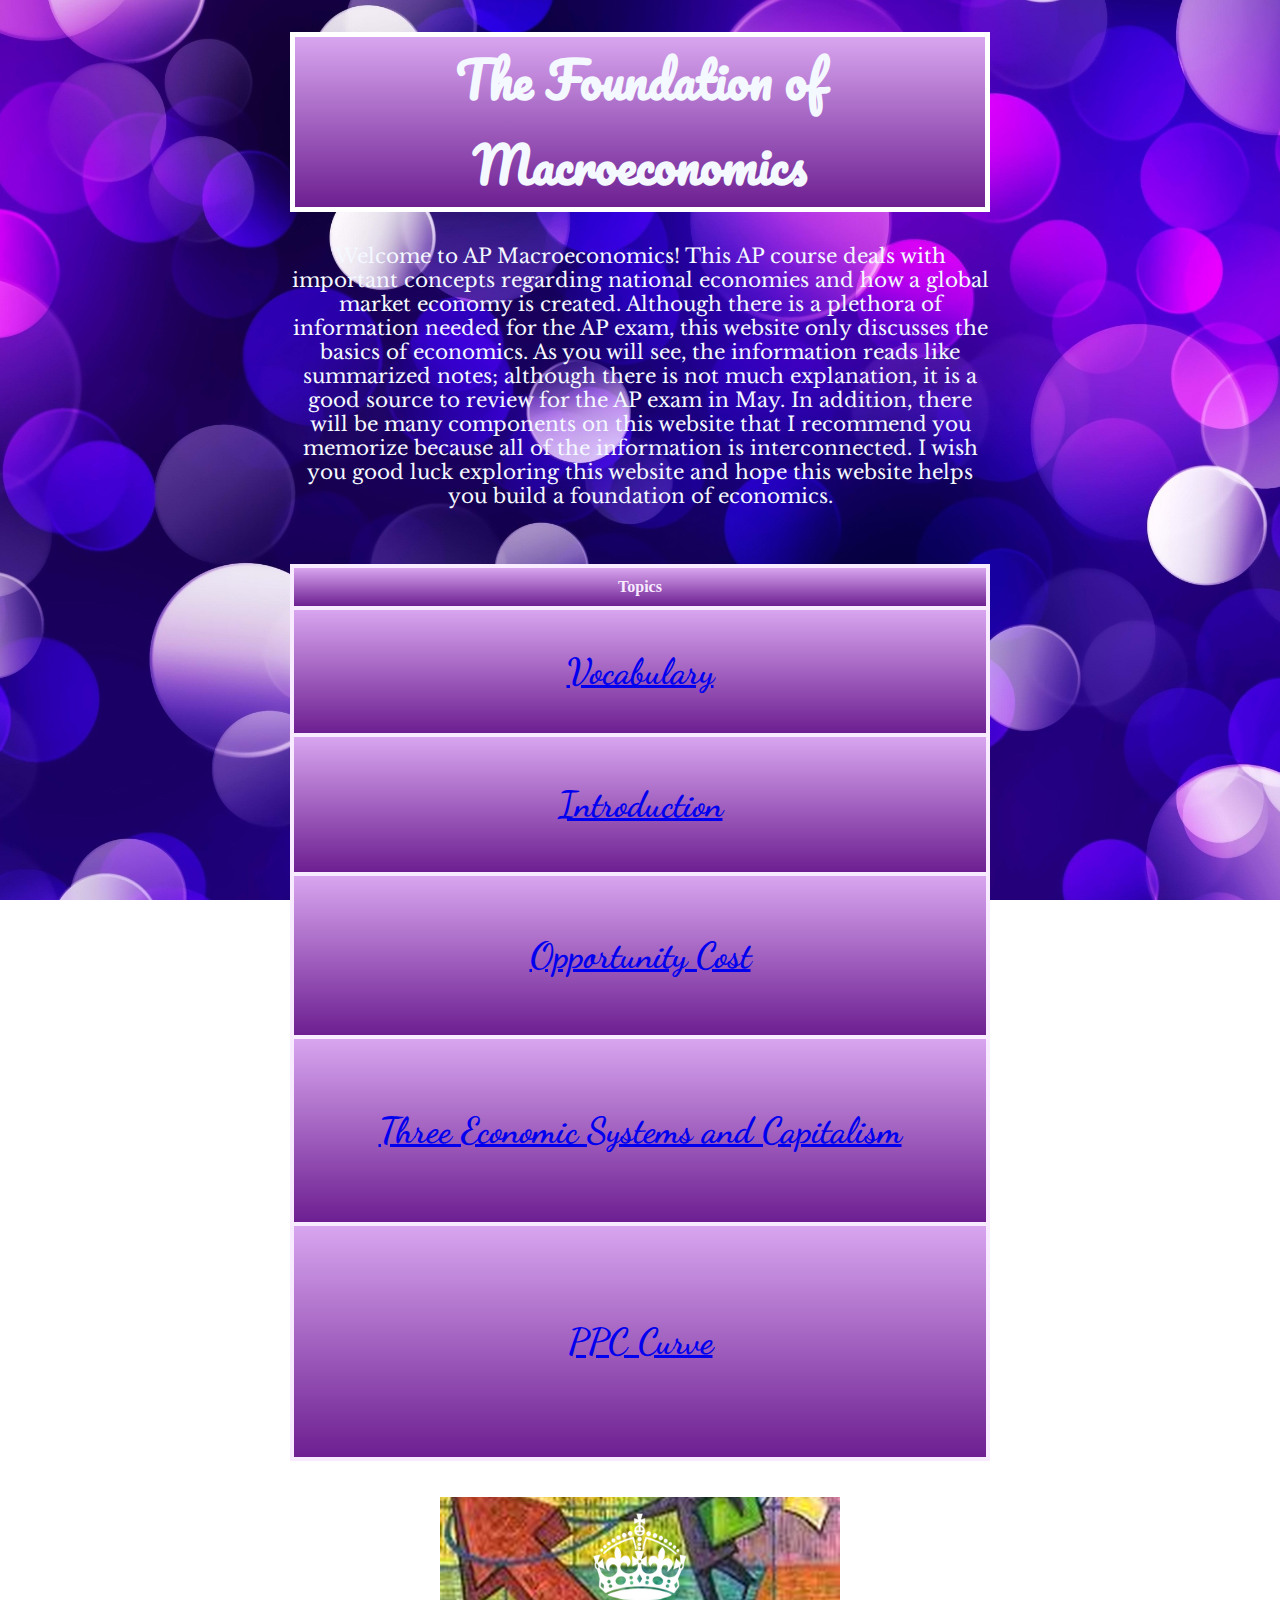
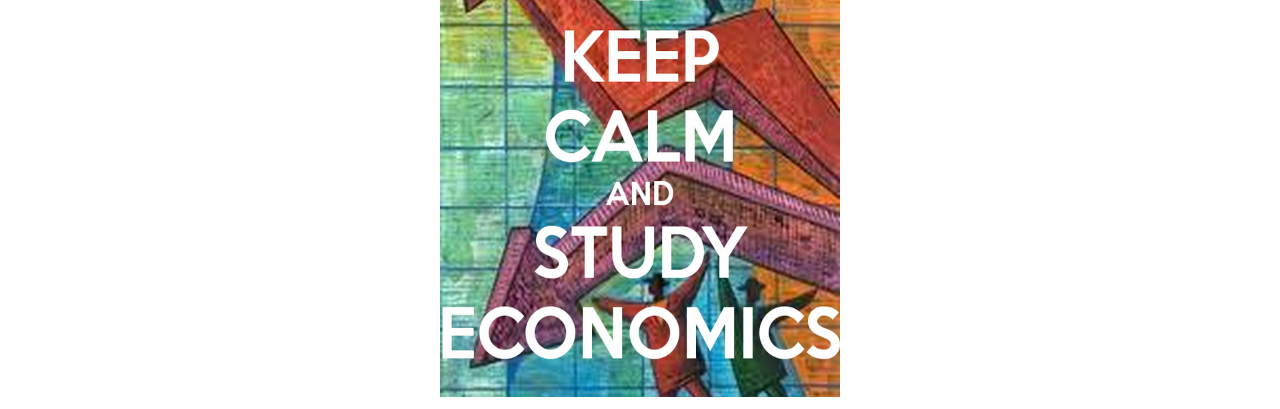
<file: index.html>
<!DOCTYPE html>

<html>
<head>
<title> Macroeconomics </title>
<link rel="stylesheet" href="main.css">
<link href="https://fonts.googleapis.com/css?family=Pacifico" rel="stylesheet"> 
<link href="https://fonts.googleapis.com/css?family=Dancing+Script" rel="stylesheet">
<link href="https://fonts.googleapis.com/css?family=Libre+Baskerville" rel="stylesheet">
<meta name="viewport" content="width=device-width, initial-scale=1"> 
</head>

<body>
<h1> The Foundation of Macroeconomics </h1>


<p>
Welcome to AP Macroeconomics! This AP course deals with important concepts regarding national economies and how a global market economy is created. Although there is a plethora of information needed for the AP exam, this website only discusses the basics of economics. As you will see, the information reads like summarized notes; although there is not much explanation, it is a good source to review for the AP exam in May. In addition, there will be many components on this website that I recommend you memorize because all of the information is interconnected. I wish you good luck exploring this website and hope this website helps you build a foundation of economics. 
</p>
 <br>
  <br>

 
<table>
  <tr>
    <th>Topics</th>
  </tr>
  <tr>
    <td><h2><a href="vocabulary.html">Vocabulary</a></h2></td>
  </tr>
  <tr>
    <td><h3><a href="introduction.html">Introduction</a></h3></td>
  </tr>
  <tr>
    <td><h4><a href="opportunitycost.html">Opportunity Cost</a></h4></td>
  </tr>
  <tr>
    <td><h5><a href="threeeconomicsystems.html">Three Economic Systems and Capitalism</a></h5></td>
  </tr>
  <tr>
  <td><h6><a href="productionpossibilitiescurve.html">PPC Curve</a><h6></td>
  </tr>  
</table>

  <br>
 <br>
<div>
<center><img src="keepcalm.png" alt="macroeconomics poster" style="width:400px; height:500px;"></center>
 </div>
 </body>
</html>
</file>
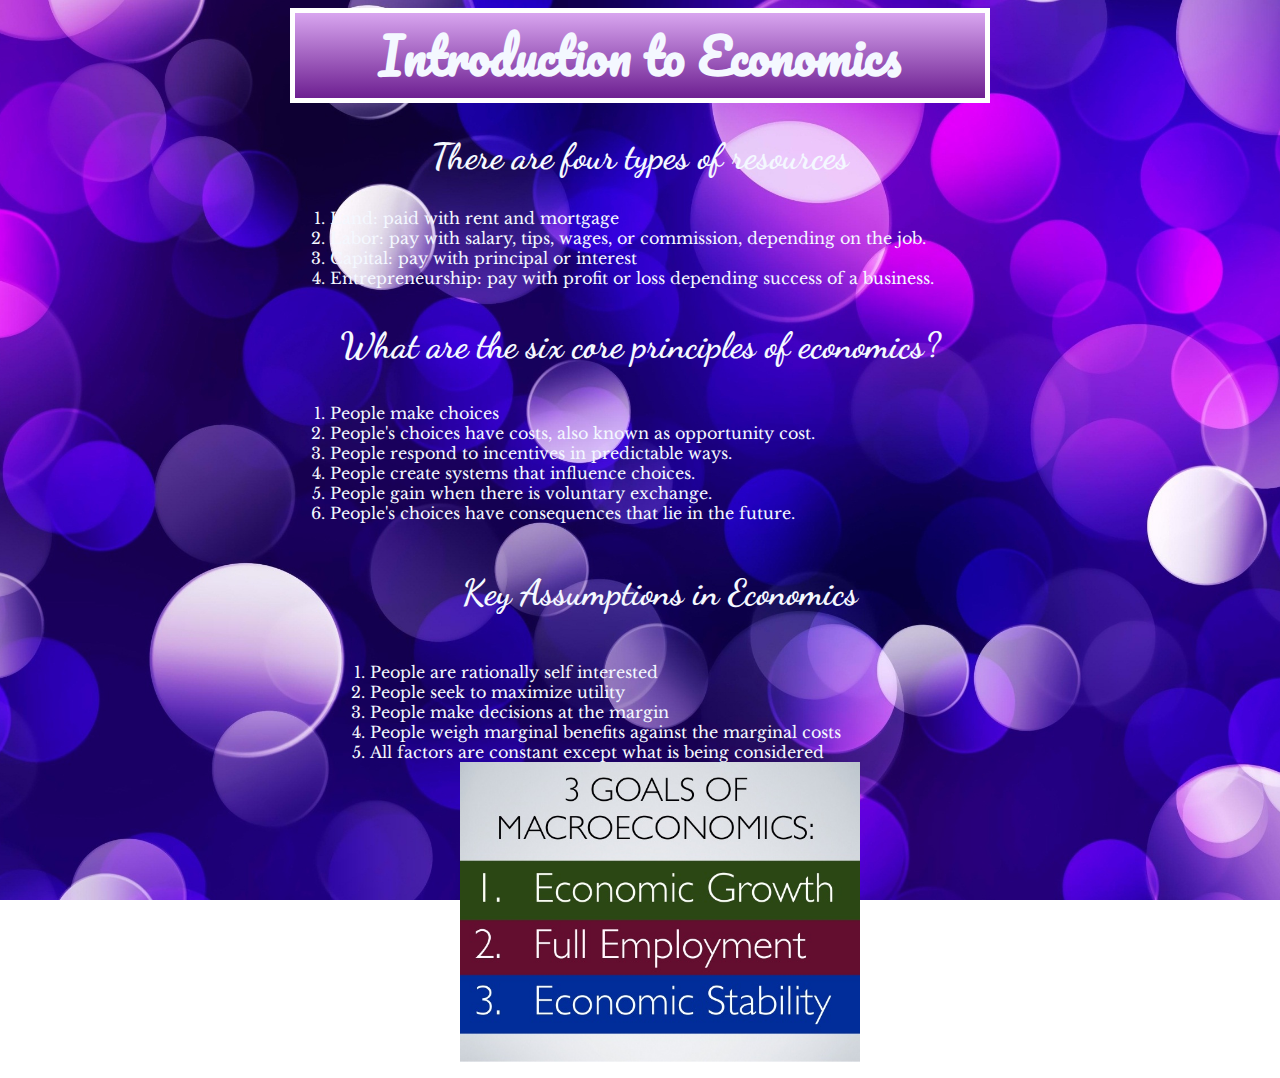
<file: introduction.html>
<html>
<head>
<title> Introduction to Economics </title>
<link rel="stylesheet" href="main.css">
<link href="https://fonts.googleapis.com/css?family=Pacifico" rel="stylesheet"> 
<link href="https://fonts.googleapis.com/css?family=Dancing+Script" rel="stylesheet">
<link href="https://fonts.googleapis.com/css?family=Libre+Baskerville" rel="stylesheet">
<meta name="viewport" content="width=device-width, initial-scale=1"> 
</head>

  <h1> Introduction to Economics </h1>
  <h2> There are four types of resources </h2>
  <ol>
    <li> Land: paid with rent and mortgage </li>
    <li> Labor: pay with salary, tips, wages, or commission, depending on the job. </li>
    <li> Capital: pay with principal or interest </li>
    <li> Entrepreneurship: pay with profit or loss depending success of a business. </li>
  </ol>

<h3> What are the six core principles of economics? </h3> 
  <ol>
    <li> People make choices </li>
    <li> People's choices have costs, also known as opportunity cost. </li>
    <li> People respond to incentives in predictable ways. </li>
    <li> People create systems that influence choices. </li>
    <li> People gain when there is voluntary exchange. </li>
    <li> People's choices have consequences that lie in the future. </li>

<h4> Key Assumptions in Economics </h4> 
  <ol>
    <li> People are rationally self interested </li>
    <li> People seek to maximize utility </li>
    <li> People make decisions at the margin </li>
    <li> People weigh marginal benefits against the marginal costs </li>
    <li> All factors are constant except what is being considered </li>
  </ol>


<center><img src="intromacro.jpg" alt="goals of macroeconomics" style="width:400px; height:300px;"></center>

 </body>
</html>
</file>
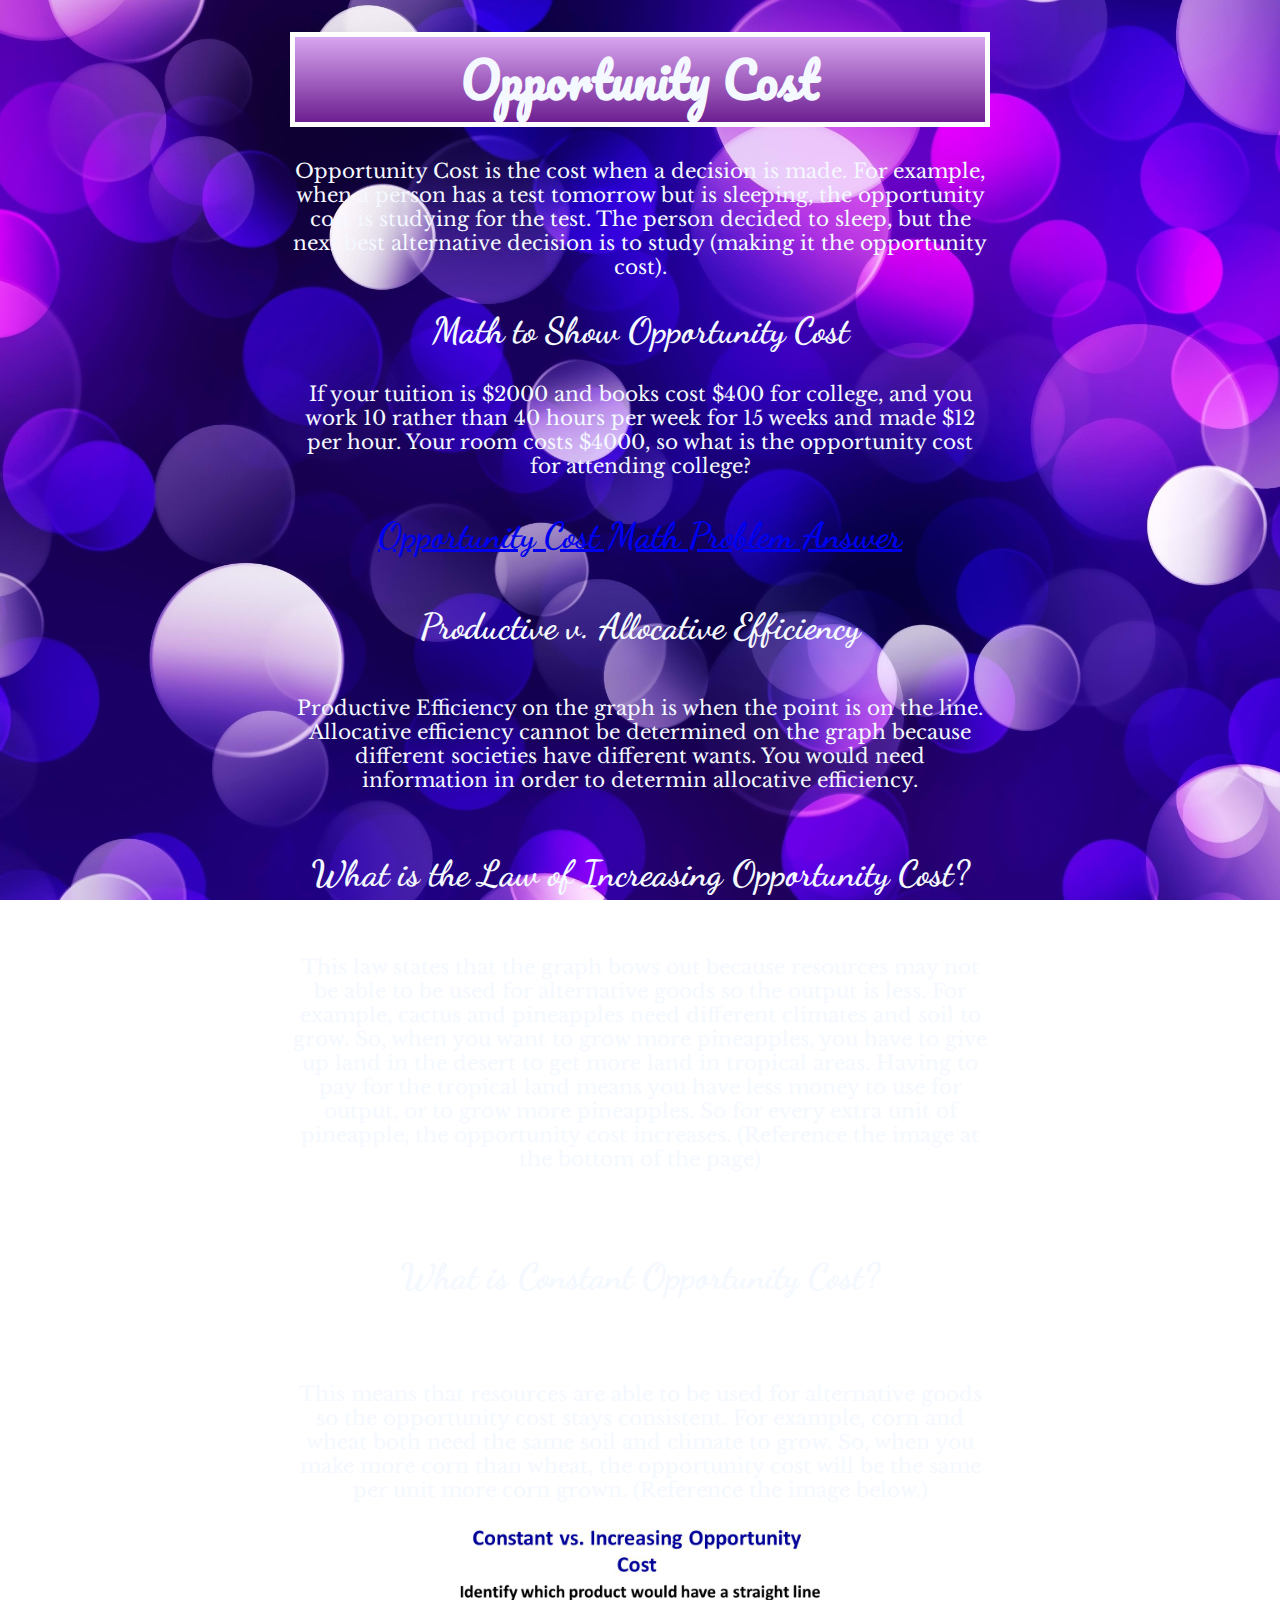
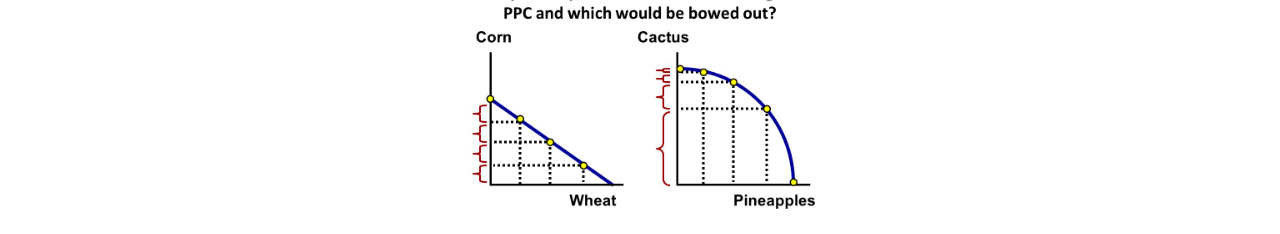
<file: opportunitycost.html>
<!DOCTYPE html>

<html>
<head>
<title> Opportunity Cost </title>
<link rel="stylesheet" href="main.css">
<link href="https://fonts.googleapis.com/css?family=Pacifico" rel="stylesheet"> 
<link href="https://fonts.googleapis.com/css?family=Dancing+Script" rel="stylesheet">
<link href="https://fonts.googleapis.com/css?family=Libre+Baskerville" rel="stylesheet">
<meta name="viewport" content="width=device-width, initial-scale=1"> 
</head>

<body>
<h1> Opportunity Cost </h1>

<p> Opportunity Cost is the cost when a decision is made. For example, when a person has a test tomorrow but is sleeping, the opportunity cost is studying for the test. The person decided to sleep, but the next best alternative decision is to study (making it the opportunity cost). </p>

<h2> Math to Show Opportunity Cost </h2>
<p> If your tuition is $2000 and books cost $400 for college, and you work 10 rather than 40 hours per week for 15 weeks and made $12 per  hour. Your room costs $4000, so what is the opportunity cost for attending college? </p>
<h3><a href="opportunitycostanswer.html">Opportunity Cost Math Problem Answer</a></h3>

<h4> Productive v. Allocative Efficiency </h4>
<p> Productive Efficiency on the graph is when the point is on the line. Allocative efficiency cannot be determined on the graph because different societies have different wants. You would need information in order to determin allocative efficiency. </p>

<h5> What is the Law of Increasing Opportunity Cost? </h5>
<p> This law states that the graph bows out because resources may not be able to be used for alternative goods so the output is less. For example, cactus and pineapples need different climates and soil to grow. So, when you want to grow more pineapples, you have to give up land in the desert to get more land in tropical areas. Having to pay for the tropical land means you have less money to use for output, or to grow more pineapples. So for every extra unit of pineapple, the opportunity cost increases. (Reference the image at the bottom of the page) </p>

 <h6> What is Constant Opportunity Cost? </h6>
  <p> This means that resources are able to be used for alternative goods so the opportunity cost stays consistent. For example, corn and wheat both need the same soil and climate to grow. So, when you make more corn than wheat, the opportunity cost will be the same per unit more corn grown. (Reference the image below.) </p>


<center><img src="cactusgraph.jpg" alt="constant oc graph versus increasing oc graph" style="width:400px; height:300px;"></center>

 </body>
</html>
</file>
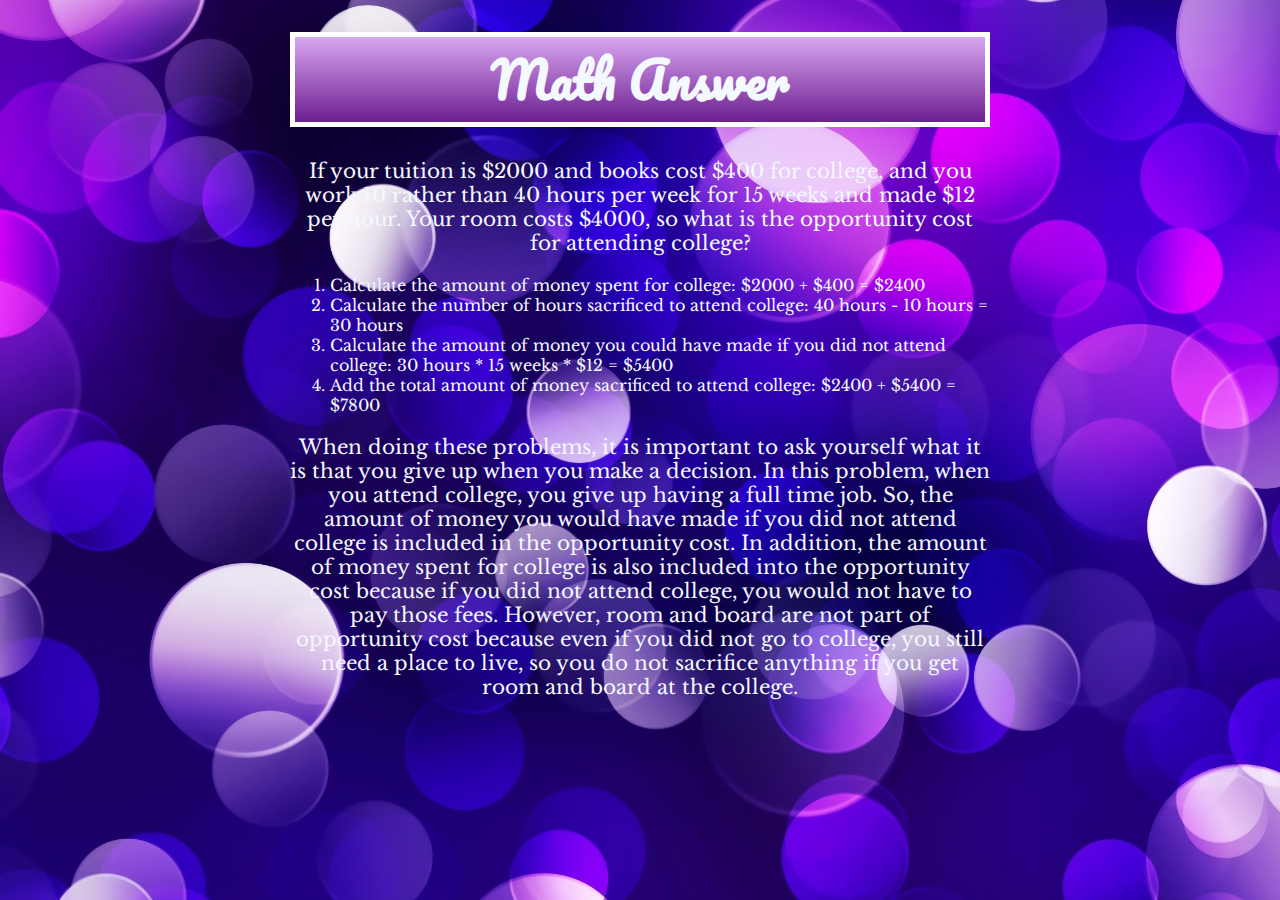
<file: opportunitycostanswer.html>
<!DOCTYPE html>

<html>
<head>
<title> Opportunity Cost </title>
<link rel="stylesheet" href="main.css">
<link href="https://fonts.googleapis.com/css?family=Pacifico" rel="stylesheet"> 
<link href="https://fonts.googleapis.com/css?family=Dancing+Script" rel="stylesheet">
<link href="https://fonts.googleapis.com/css?family=Libre+Baskerville" rel="stylesheet">
<meta name="viewport" content="width=device-width, initial-scale=1"> 
</head>
  
  <h1> Math Answer </h1>
  <p> If your tuition is $2000 and books cost $400 for college, and you work 10 rather than 40 hours per week for 15 weeks and made $12 per  hour. Your room costs $4000, so what is the opportunity cost for attending college?</p>
  
  
  
  <ol>
    <li> Calculate the amount of money spent for college: $2000 + $400 = $2400 </li>
    <li> Calculate the number of hours sacrificed to attend college: 40 hours - 10 hours = 30 hours </li>
    <li> Calculate the amount of money you could have made if you did not attend college: 30 hours * 15 weeks * $12 = $5400 </li>
    <li> Add the total amount of money sacrificed to attend college: $2400 + $5400 = $7800 </li>
  </ol>
  
  
   
  <p> When doing these problems, it is important to ask yourself what it is that you give up when you make a decision. In this problem, when you attend college, you give up having a full time job. So, the amount of money you would have made if you did not attend college is included in the opportunity cost. In addition, the amount of money spent for college is also included into the opportunity cost because if you did not attend college, you would not have to pay those fees. However, room and board are not part of opportunity cost because even if you did not go to college, you still need a place to live, so you do not sacrifice anything if you get room and board at the college. </p>

  </body>
</html>
</file>
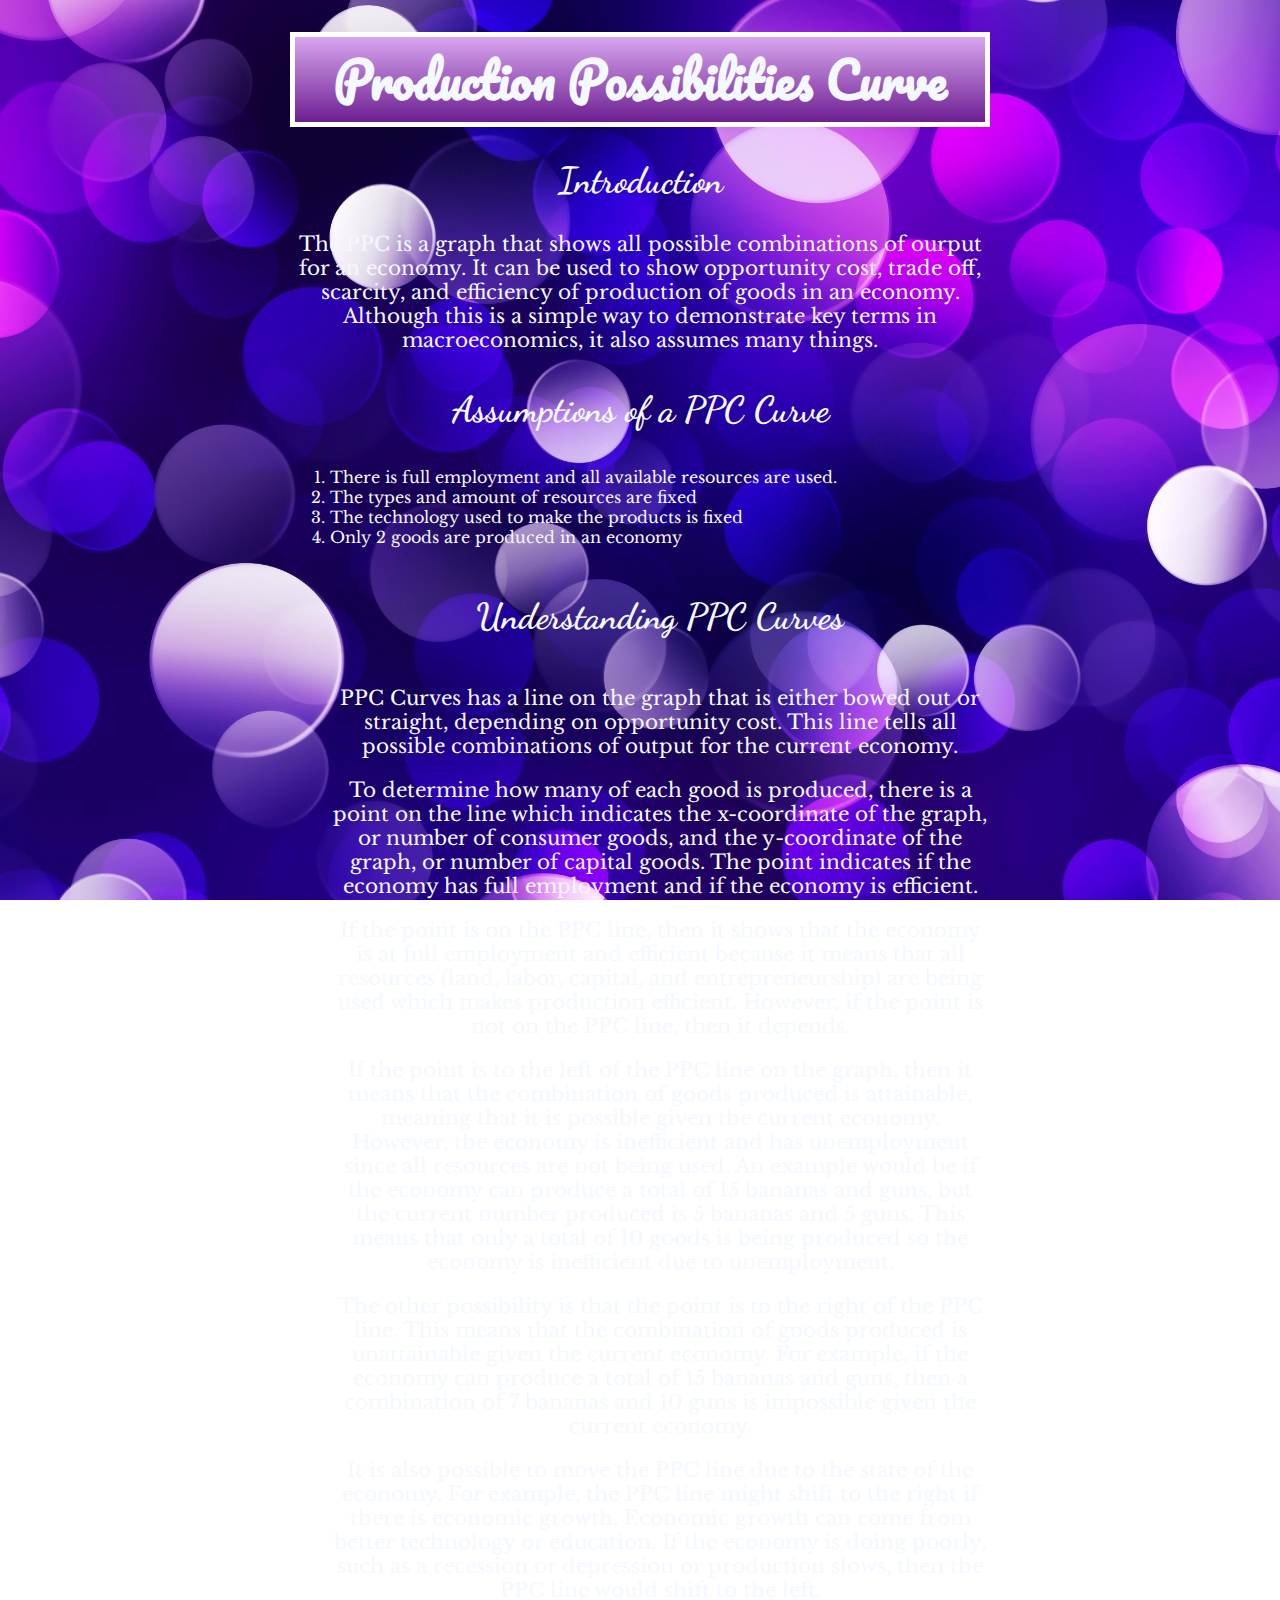
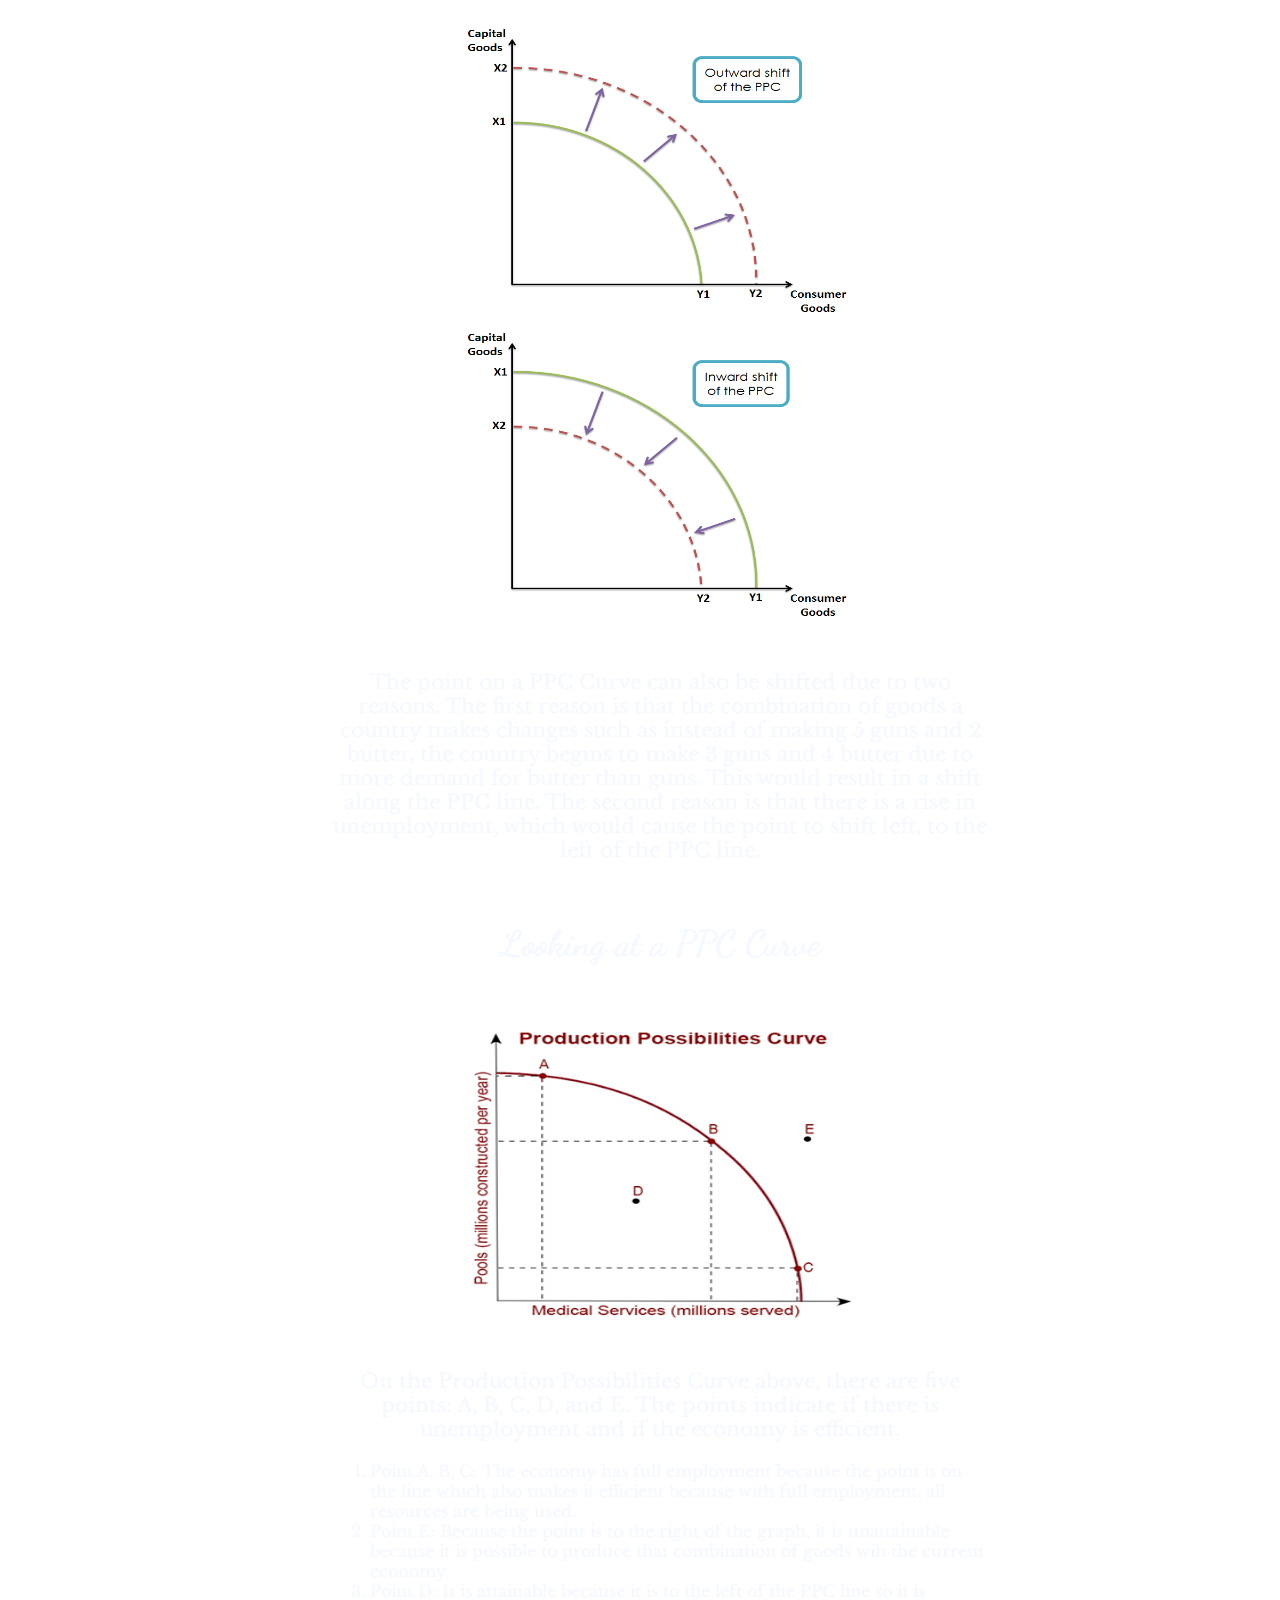
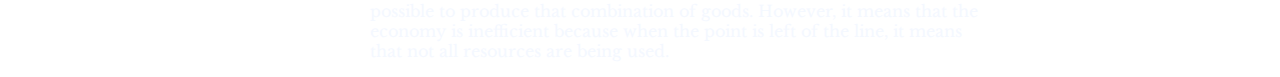
<file: productionpossibilitiescurve.html>
<!DOCTYPE html>

<html>
<head>
<title> Production Possibilites Curve </title>
<link rel="stylesheet" href="main.css">
<link href="https://fonts.googleapis.com/css?family=Pacifico" rel="stylesheet"> 
<link href="https://fonts.googleapis.com/css?family=Dancing+Script" rel="stylesheet">
<link href="https://fonts.googleapis.com/css?family=Libre+Baskerville" rel="stylesheet">
<meta name="viewport" content="width=device-width, initial-scale=1"> 
</head>

<body>
  <h1> Production Possibilities Curve </h1>
  <h2> Introduction </h2>
  <p> The PPC is a graph that shows all possible combinations of ourput for an economy. It can be used to show opportunity cost, trade off, scarcity, and efficiency of production of goods in an economy. Although this is a simple way to demonstrate key terms in macroeconomics, it also assumes many things. </p>
  
  <h3> Assumptions of a PPC Curve </h3>
    <ol>
      <li> There is full employment and all available resources are used. </li>
      <li> The types and amount of resources are fixed </li>
      <li> The technology used to make the products is fixed </li>
      <li> Only 2 goods are produced in an economy </li>
      
      
   <h4> Understanding PPC Curves </h4>
      <p> PPC Curves has a line on the graph that is either bowed out or straight, depending on opportunity cost. This line tells all possible combinations of output for the current economy. </p>
      <p> To determine how many of each good is produced, there is a point on the line which indicates the x-coordinate of the graph, or number of consumer goods, and the y-coordinate of the graph, or number of capital goods. The point indicates if the economy has full employment and if the economy is efficient. </p>
      <p> If the point is on the PPC line, then it shows that the economy is at full employment and efficient because it means that all resources (land, labor, capital, and entrepreneurship) are being used which makes production efficient. However, if the point is not on the PPC line, then it depends. </p>
      <p> If the point is to the left of the PPC line on the graph, then it means that the combination of goods produced is attainable, meaning that it is possible given the current economy. However, the economy is inefficient and has unemployment since all resources are not being used. An example would be if the economy can produce a total of 15 bananas and guns, but the current number produced is 5 bananas and 5 guns. This means that only a total of 10 goods is being produced so the economy is inefficient due to unemployment. </p>
      <p> The other possibility is that the point is to the right of the PPC line. This means that the combination of goods produced is unattainable given the current economy. For example, if the economy can produce a total of 15 bananas and guns, then a combination of 7 bananas and 10 guns is impossible given the current economy. </p>
      <p> It is also possible to move the PPC line due to the state of the economy. For example, the PPC line might shift to the right if there is economic growth. Economic growth can come from better technology or education. If the economy is doing poorly, such as a recession or depression or production slows, then the PPC line would shift to the left. </p> 
      

     <center><img src="ppcrightshift.png" alt="ppc curve shifting to the right" style="width:400px; height:300px;"></center>
     <center><img src="ppcleftshift.png" alt="ppc curve shifting to the left" style="width:400px; height:300px;"></center>

   
      <p>The point on a PPC Curve can also be shifted due to two reasons. The first reason is that the combination of goods a country makes changes such as instead of making 5 guns and 2 butter, the country begins to make 3 guns and 4 butter due to more demand for butter than guns. This would result in a shift along the PPC line. The second reason is that there is a rise in unemployment, which would cause the point to shift left, to the left of the PPC line. </p>
    
     <h5> Looking at a PPC Curve </h5>

      <center><img src="normalppc.jpg" alt="normal ppc curve" style="width:400px; height:300px;"></center>
      
  <p> On the Production Possibilities Curve above, there are five points: A, B, C, D, and E. The points indicate if there is unemployment and if the economy is efficient. </p> 
      <ol> 
        <li> Point A, B, C: The economy has full employment because the point is on the line which also makes it efficient because with full employment, all resources are being used. </li>
        <li> Point E: Because the point is to the right of the graph, it is unattainable because it is possible to produce that combination of goods wih the current economy. </li>
        <li> Point D: It is attainable because it is to the left of the PPC line so it is possible to produce that combination of goods. However, it means that the economy is inefficient because when the point is left of the line, it means that not all resources are being used. </li>
      </ol>

      </body>
  </html>
</file>
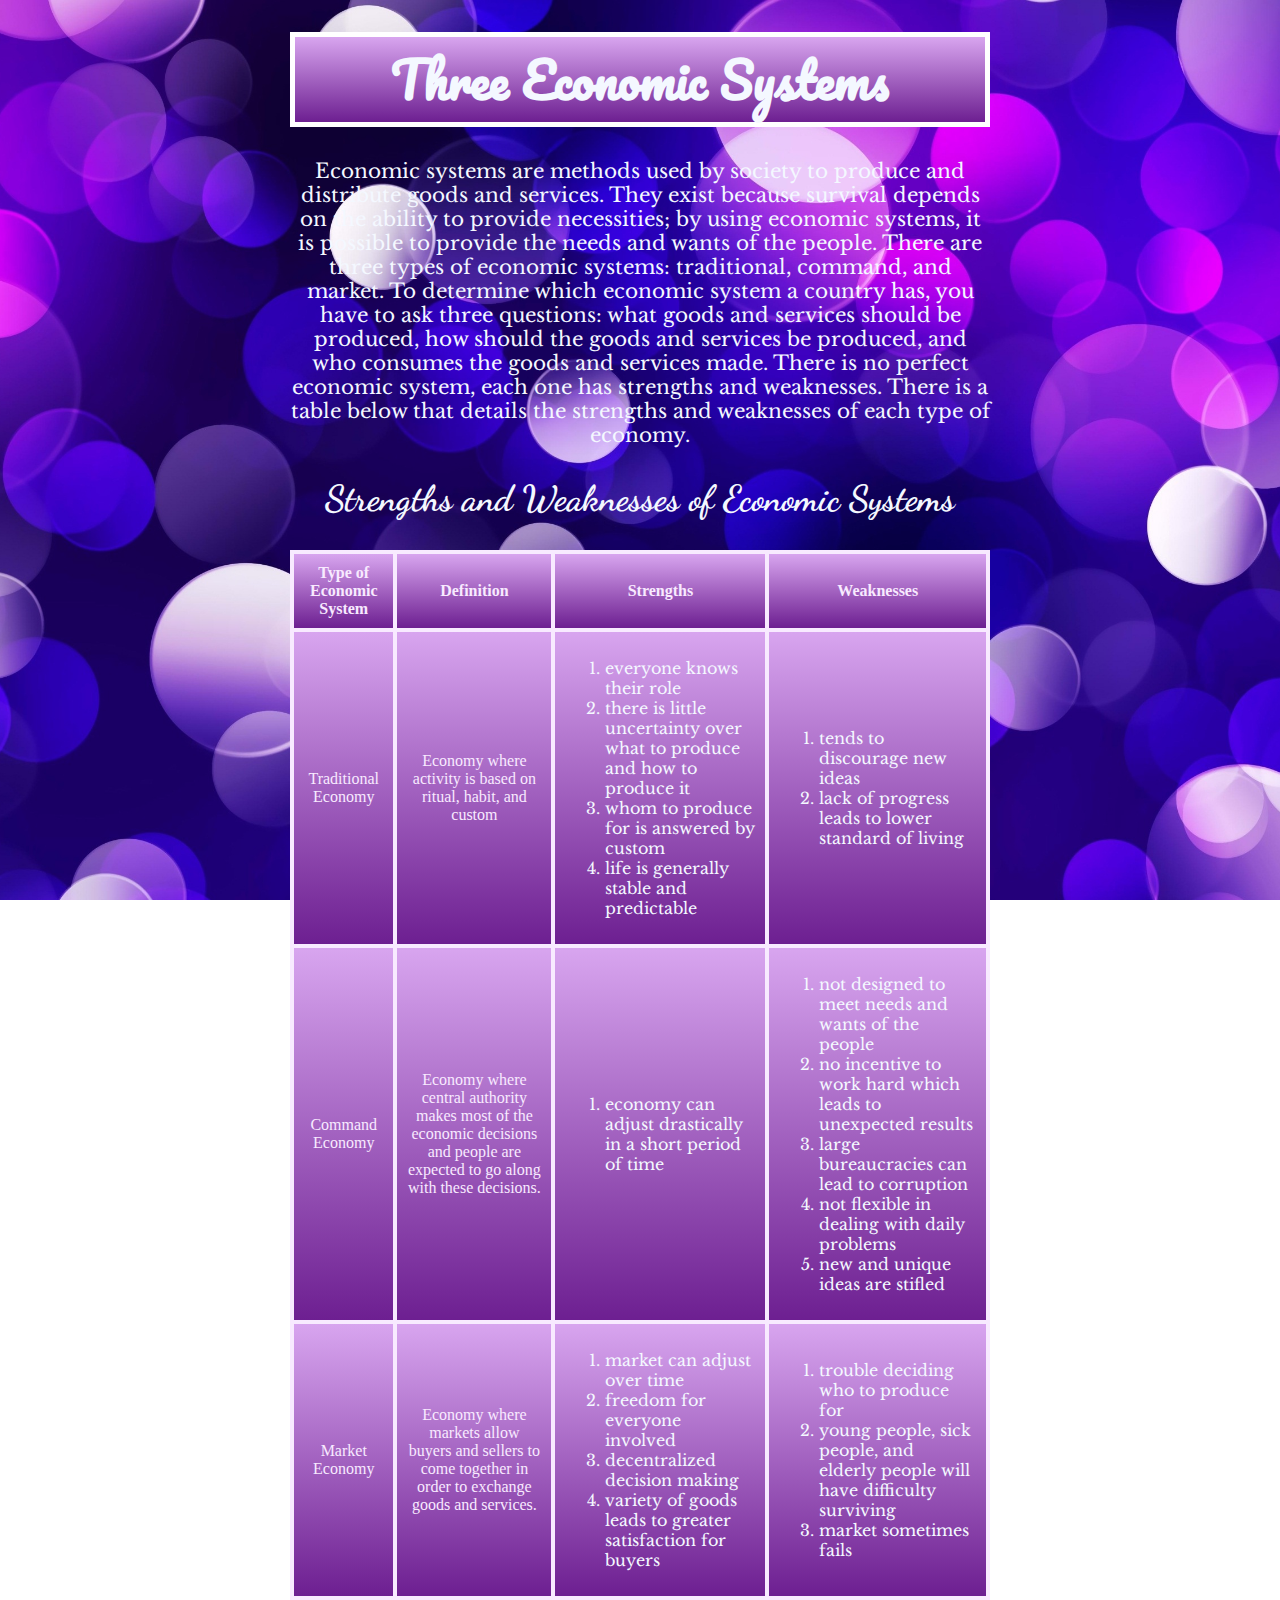
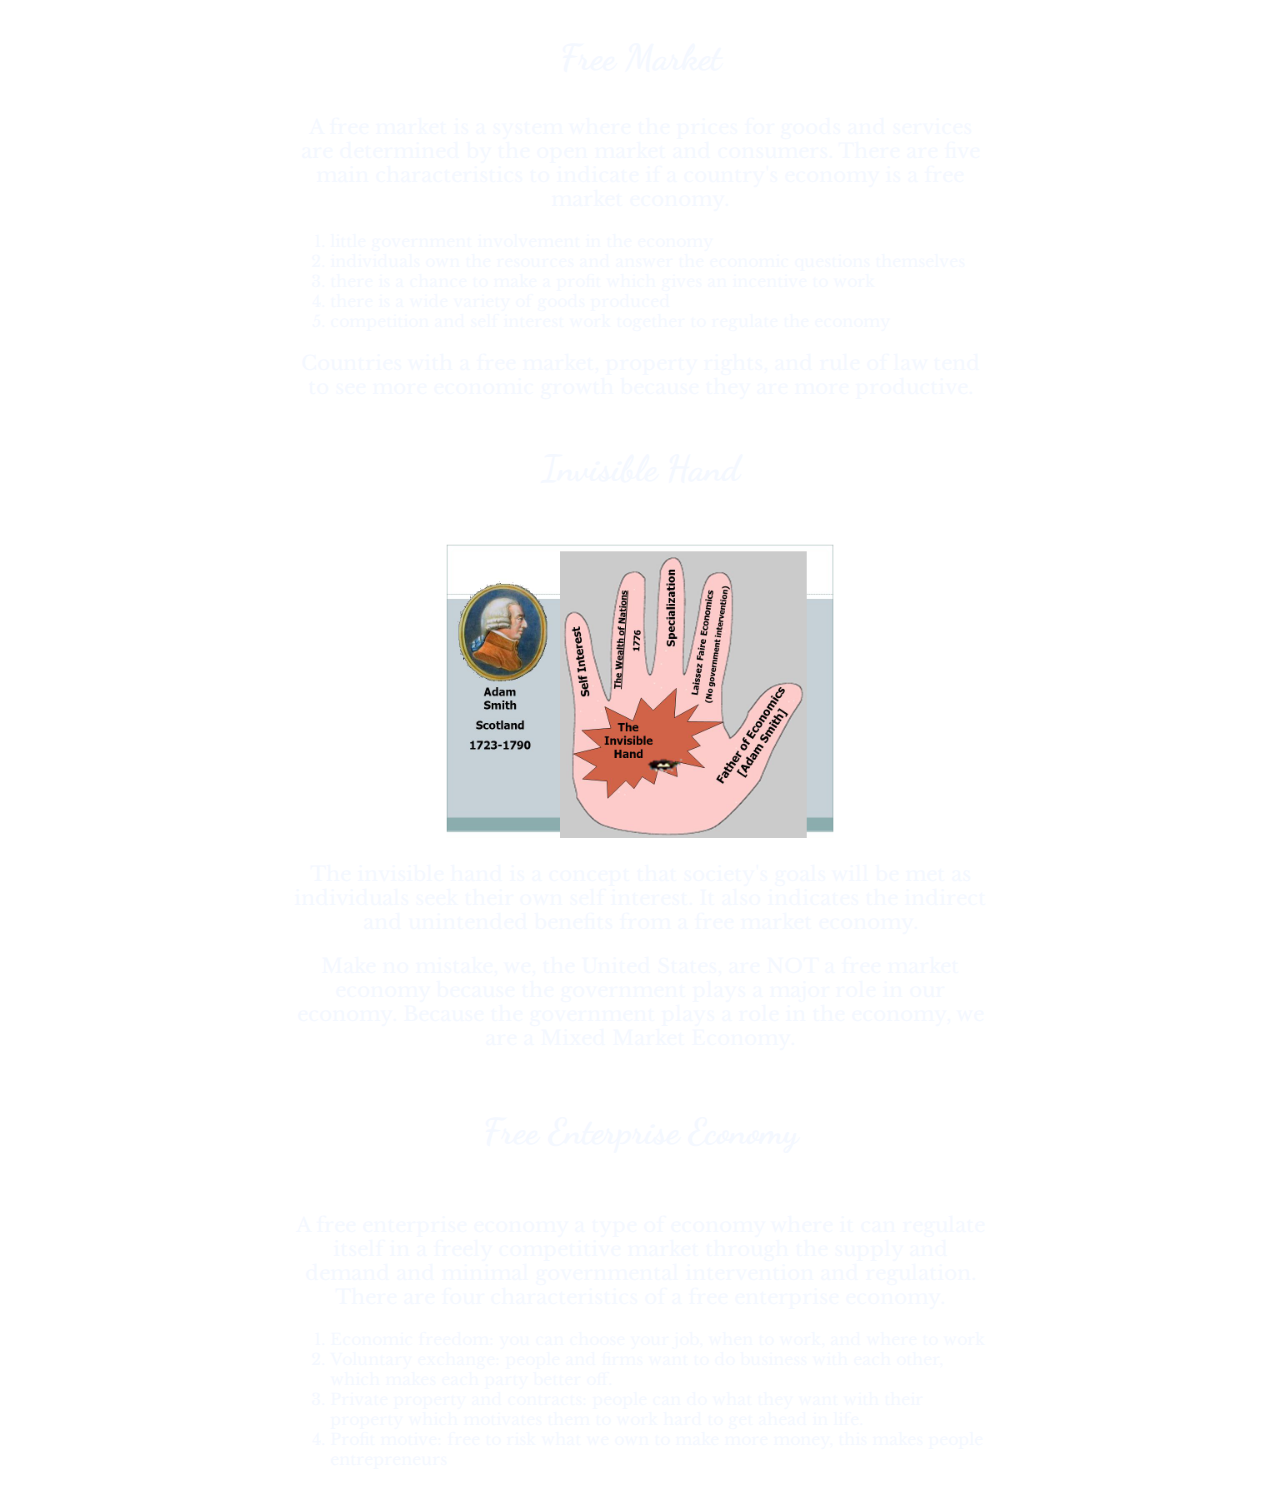
<file: threeeconomicsystems.html>
<!DOCTYPE html>

<html>
<head>
<title> Opportunity Cost </title>
<link rel="stylesheet" href="main.css">
<link href="https://fonts.googleapis.com/css?family=Pacifico" rel="stylesheet"> 
<link href="https://fonts.googleapis.com/css?family=Dancing+Script" rel="stylesheet">
<link href="https://fonts.googleapis.com/css?family=Libre+Baskerville" rel="stylesheet">
<meta name="viewport" content="width=device-width, initial-scale=1"> 
</head>

<body>
 <h1> Three Economic Systems </h1>
 <p> Economic systems are methods used by society to produce and distribute goods and services. They exist because survival depends on the ability to provide necessities; by using economic systems, it is possible to provide the needs and wants of the people. There are three types of economic systems: traditional, command, and market. To determine which economic system a country has, you have to ask three questions: what goods and services should be produced, how should the goods and services be produced, and who consumes the goods and services made. There is no perfect economic system, each one has strengths and weaknesses. There is a table below that details the strengths and weaknesses of each type of economy. </p>
 
 <h2> Strengths and Weaknesses of Economic Systems </h2> 
<div style="overflow-x:auto;">
<table>
  <tr>
    <th>Type of Economic System</th>
    <th>Definition</th>
    <th>Strengths</th>
    <th>Weaknesses</th>
  </tr>
  <tr>
    <td>Traditional Economy</td>
    <td>Economy where activity is based on ritual, habit, and custom</td>
    <td>
    <ol>
    <li> everyone knows their role </li>
    <li> there is little uncertainty over what to produce and how to produce it </li>
    <li> whom to produce for is answered by custom </li>
    <li> life is generally stable and predictable </li>
    </ol>
    </td>
    <td>
    <ol>
    <li> tends to discourage new ideas </li>
    <li> lack of progress leads to lower standard of living </li>
    </ol>
  </tr>
  <tr>
    <td>Command Economy</td>
    <td>Economy where central authority makes most of the economic decisions and people are expected to go along with these decisions.</td>
    <td>
    <ol>
    <li> economy can adjust drastically in a short period of time </li>
    </ol>
    </td>
    <td>
    <ol>
    <li> not designed to meet needs and wants of the people </li>
    <li> no incentive to work hard which leads to unexpected results </li>
    <li> large bureaucracies can lead to corruption </li>
    <li> not flexible in dealing with daily problems </li>
    <li> new and unique ideas are stifled </li>
  </tr>
  <tr>
    <td>Market Economy</td>
    <td>Economy where markets allow buyers and sellers to come together in order to exchange goods and services. </td>
    <td>
    <ol> 
    <li> market can adjust over time </li>
    <li> freedom for everyone involved </li>
    <li> decentralized decision making </li>
    <li> variety of goods leads to greater satisfaction for buyers </li>
    </ol>
    </td>
    <td>
    <ol> 
    <li> trouble deciding who to produce for </li>
    <li> young people, sick people, and elderly people will have difficulty surviving </li>
    <li> market sometimes fails </li>
    </ol>
    </td>
  </tr>
</table>
 </div>

 
    <h3> Free Market </h3>
    <p> A free market is a system where the prices for goods and services are determined by the open market and consumers. There are five main characteristics to indicate if a country's economy is a free market economy. </p> 
        <ol>
            <li> little government involvement in the economy </li>
            <li> individuals own the resources and answer the economic questions themselves </li>
            <li> there is a chance to make a profit which gives an incentive to work </li>
            <li> there is a wide variety of goods produced </li>
            <li> competition and self interest work together to regulate the economy </li>
    </ol>
     <p> Countries with a free market, property rights, and rule of law tend to see more economic growth because they are more productive. </p>
     
            <h4> Invisible Hand </h4>
            <center><img src="invisiblehand.jpg" alt="adam smith's invisible hand" style="width:400px; height:300px;"></center>
     <p> The invisible hand is a concept that society's goals will be met as individuals seek their own self interest. It also indicates the indirect and unintended benefits from a free market economy. </p>
            
            
     <p> Make no mistake, we, the United States, are NOT a free market economy because the government plays a major role in our economy. Because the government plays a role in the economy, we are a Mixed Market Economy. </p>  
            
            <h5> Free Enterprise Economy </h5>
            <p> A free enterprise economy a type of economy where it can regulate itself in a freely competitive market through the supply and demand and minimal governmental intervention and regulation. There are four characteristics of a free enterprise economy. </p> 
            <ol>
                <li> Economic freedom: you can choose your job, when to work, and where to work </li>
                <li> Voluntary exchange: people and firms want to do business with each other, which makes each party better off. </li>
                <li> Private property and contracts: people can do what they want with their property which motivates them to work hard to get ahead in life. </li>
                <li> Profit motive: free to risk what we own to make more money, this makes people entrepreneurs </li>
            </ol>
 

 </body>
 </html>
</file>
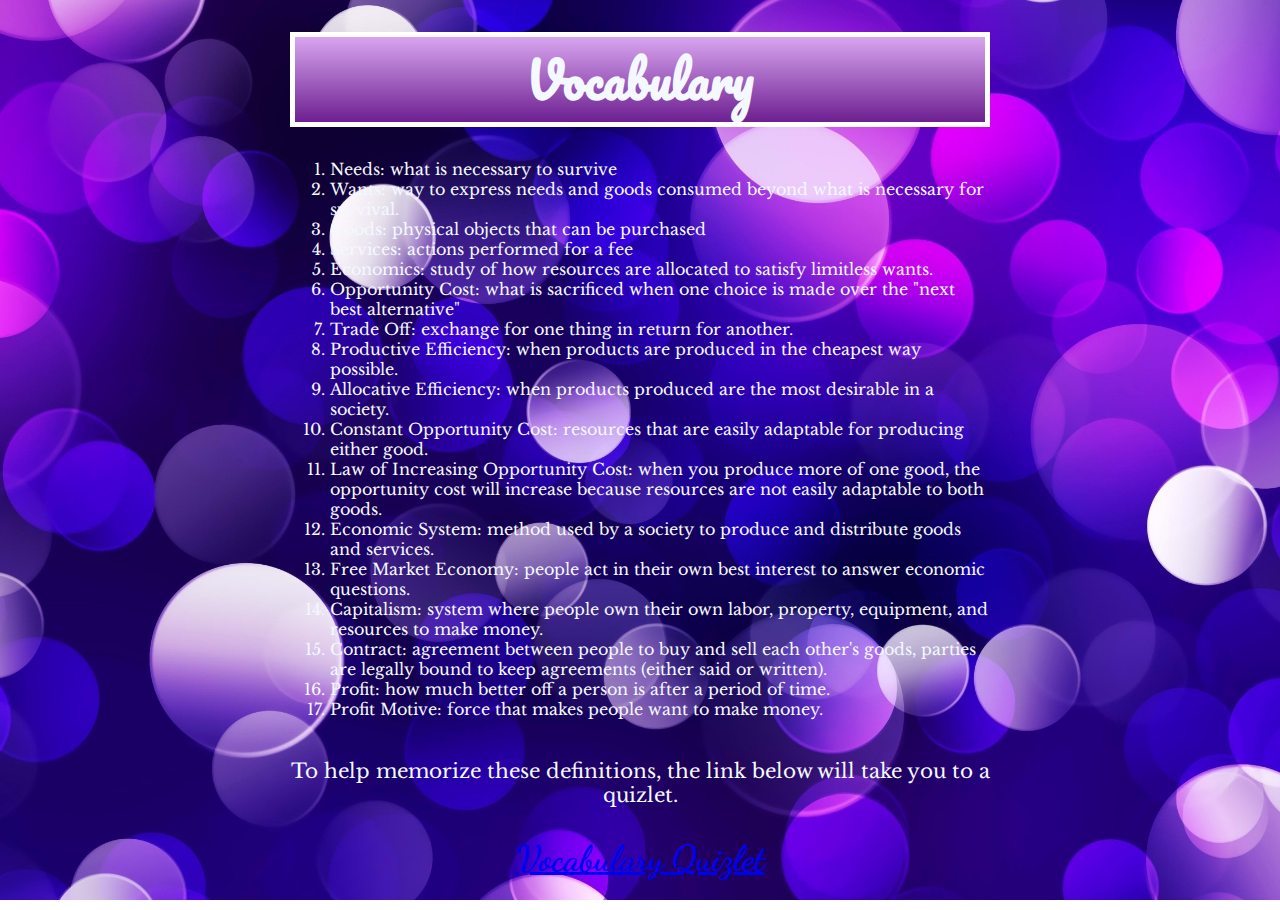
<file: vocabulary.html>
<!DOCTYPE html>

<html>
<head>
<title> Vocabulary </title>
<link rel="stylesheet" href="main.css">
<link href="https://fonts.googleapis.com/css?family=Pacifico" rel="stylesheet"> 
<link href="https://fonts.googleapis.com/css?family=Dancing+Script" rel="stylesheet">
<link href="https://fonts.googleapis.com/css?family=Libre+Baskerville" rel="stylesheet">
</head>

<body>
<h1> Vocabulary </h1>
<table>
<p>
  <ol>
    <li> Needs: what is necessary to survive </li>
    <li> Wants: way to express needs and goods consumed beyond what is necessary for survival. </li>
    <li> Goods: physical objects that can be purchased </li>
    <li> Services: actions performed for a fee </li>
    <li> Economics: study of how resources are allocated to satisfy limitless wants. </li>
    <li> Opportunity Cost: what is sacrificed when one choice is made over the "next best alternative" </li>
    <li> Trade Off: exchange for one thing in return for another. </li> 
    <li> Productive Efficiency: when products are produced in the cheapest way possible. </li> 
    <li> Allocative Efficiency: when products produced are the most desirable in a society. </li> 
    <li> Constant Opportunity Cost: resources that are easily adaptable for producing either good. </li> 
    <li> Law of Increasing Opportunity Cost: when you produce more of one good, the opportunity cost will increase because resources are not easily adaptable to both goods. </li>
    <li> Economic System: method used by a society to produce and distribute goods and services. </li> 
    <li> Free Market Economy: people act in their own best interest to answer economic questions. </li> 
    <li> Capitalism: system where people own their own labor, property, equipment, and resources to make money. </li> 
    <li> Contract: agreement between people to buy and sell each other's goods, parties are legally bound to keep agreements (either said or written). </li> 
    <li> Profit: how much better off a person is after a period of time. </li>
    <li> Profit Motive: force that makes people want to make money. </li>
  </ol>
</p>
  </table>
  
  <p> To help memorize these definitions, the link below will take you to a quizlet. </p>
  <h2><a href="https://quizlet.com/227540369/ap-macroeconomics-unit-1-vocabulary-flash-cards/">Vocabulary Quizlet</a></h2>
  

 
  </body>
</html>
</file>
<file: main.css>
body {
 background: url(purple.jpg) no-repeat center center fixed; 
    -webkit-background-size: cover;
    -moz-background-size: cover;
    -o-background-size: cover;
    background-size: cover;
    margin-left: auto; 
    margin-right: auto; 
    max-width: 700px; 
}
 
h1 {
  color: #f4f8ff;
  text-align: center;
  font-family: 'Pacifico', cursive;
  font-size: 48px; 
  border: 5px solid #ffffff;
  background:
    background: #d8a5ef; /* For browsers that do not support gradients */
    background: -webkit-linear-gradient(#d8a5ef, #6d1f91); /* For Safari 5.1 to 6.0 */
    background: -o-linear-gradient(#d8a5ef, #6d1f91); /* For Opera 11.1 to 12.0 */
    background: -moz-linear-gradient(#d8a5ef, #6d1f91); /* For Firefox 3.6 to 15 */
    background: linear-gradient(#d8a5ef, #6d1f91); /* Standard syntax */
}
  
h2, h3, h4, h5, h6 {
  color: #f4f8ff; 
  text-align: center; 
  font-family: 'Dancing Script', cursive;
  font-size: 36px; 
}


  table, td, th {    
    border: 4px solid #f8eaff;
    text-align: center;
    background: 
    background: #d8a5ef; /* For browsers that do not support gradients */
    background: -webkit-linear-gradient(#d8a5ef, #6d1f91); /* For Safari 5.1 to 6.0 */
    background: -o-linear-gradient(#d8a5ef, #6d1f91); /* For Opera 11.1 to 12.0 */
    background: -moz-linear-gradient(#d8a5ef, #6d1f91); /* For Firefox 3.6 to 15 */
    background: linear-gradient(#d8a5ef, #6d1f91); /* Standard syntax */
    color: #f8eaff
}

table {
    border-collapse: collapse;
    width: 100%;
}

th, td {
    padding: 10px;
}

p {
    color: #f4f8ff;
    text-align: center;
    font-family: 'Libre Baskerville', serif;
    font-size: 20px;
    line-heigth: 2.0;
}


ol {
  color: #f4f8ff;
  font-family: 'Libre Baskerville', serif;
  font-size: 16px;
  text-align: left;
}
</file>
